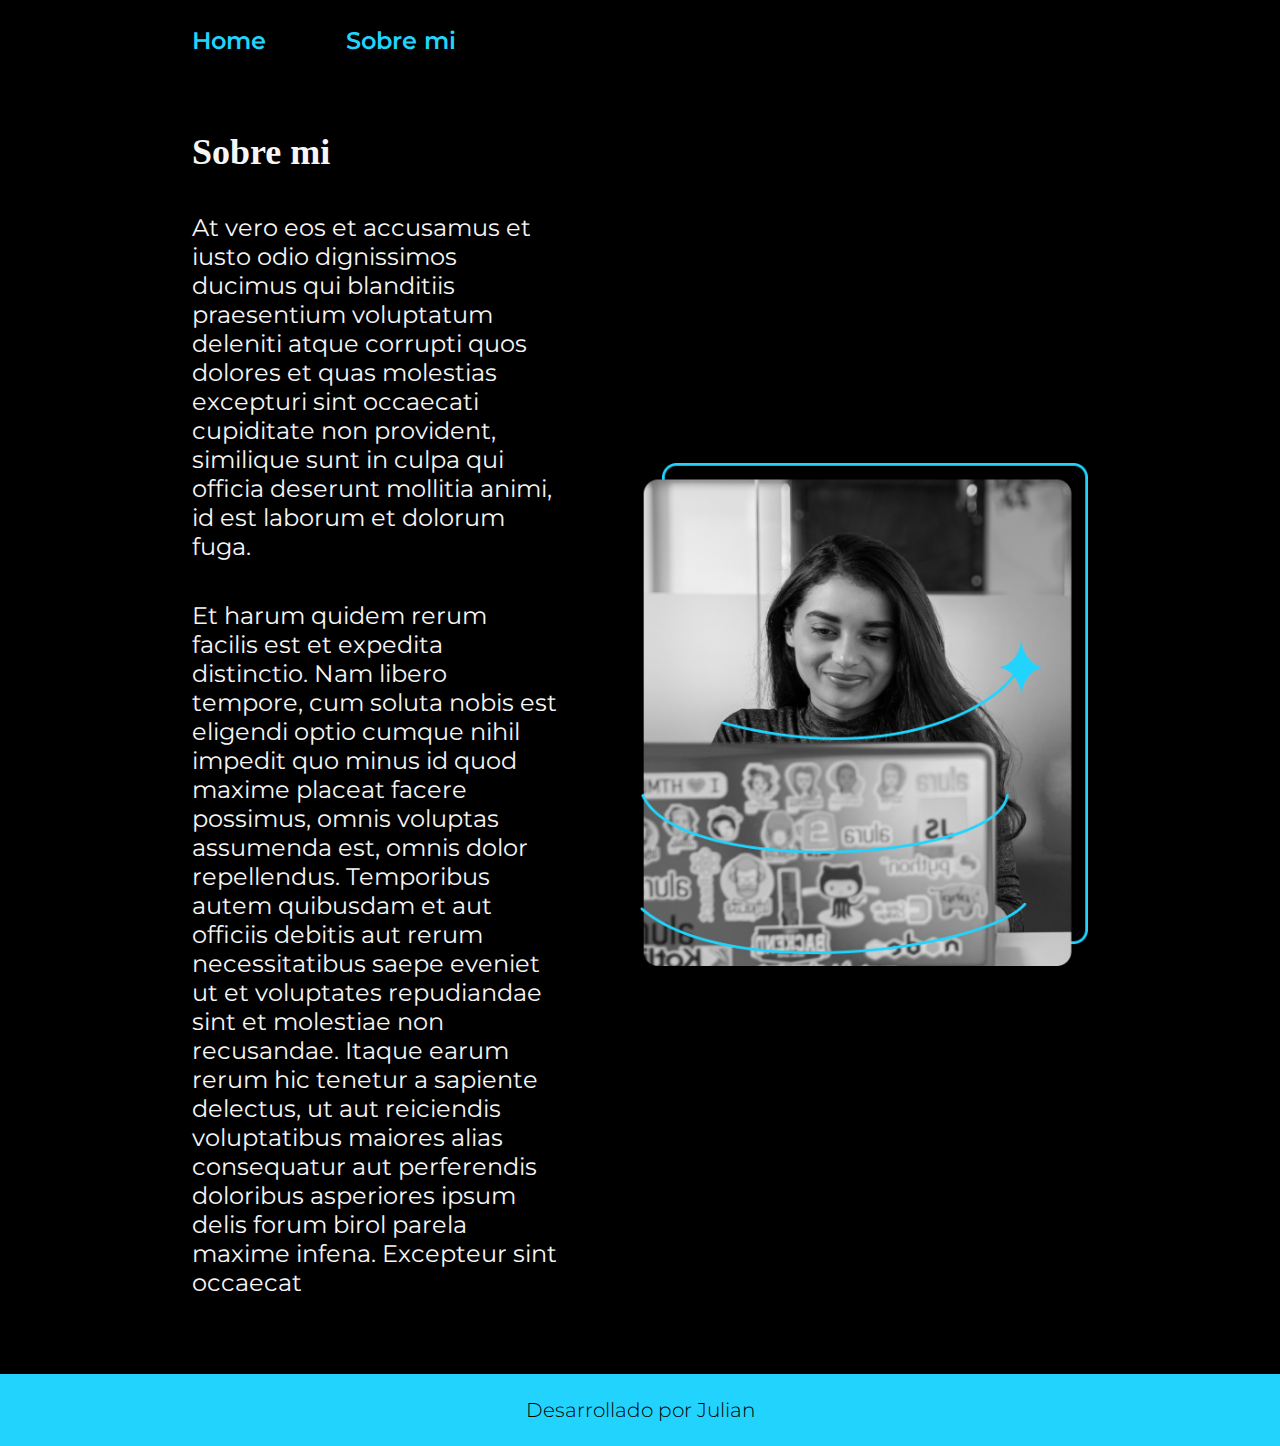
<file: Portafolio/about.html>
<!DOCTYPE html>
<html lang="es">
<head>
    <meta charset="UTF-8">
    <meta name="viewport" content="width=device-width, initial-scale=1.0">
    <title>Sobre mi</title>
    <link rel="stylesheet" href="./Style/style.css">
</head>
<body>
    <header class="header">
        <nav class="header_menu">
            <a class="header_menu_link"href="index.html">Home</a>
            <a class="header_menu_link"href="about.html">Sobre mi</a>
        </nav>
    </header>
    <main class="presentacion">
        <section class="Presentacion_contenido">
            <h1 class="Presentacion_contenido__titulo">Sobre mi</h1>
            <p class="Presentacion_contenido_texto">At vero eos et accusamus et iusto odio dignissimos ducimus qui blanditiis praesentium voluptatum deleniti atque corrupti quos dolores et quas molestias excepturi sint occaecati cupiditate non provident, similique sunt in culpa qui officia deserunt mollitia animi, id est laborum et dolorum fuga.</p>
            <p class="Presentacion_contenido_texto">Et harum quidem rerum facilis est et expedita distinctio. Nam libero tempore, cum soluta nobis est eligendi optio cumque nihil impedit quo minus id quod maxime placeat facere possimus, omnis voluptas assumenda est, omnis dolor repellendus. Temporibus autem quibusdam et aut officiis debitis aut rerum necessitatibus saepe eveniet ut et voluptates repudiandae sint et molestiae non recusandae. Itaque earum rerum hic tenetur a sapiente delectus, ut aut reiciendis voluptatibus maiores alias consequatur aut perferendis doloribus asperiores ipsum delis forum birol parela maxime infena. Excepteur sint occaecat</p>
        </section>
            <img class="Presentacion_imagen" src='./assets/Imagem.png' alt="Imagen de Ana Garcia trabajando">
    </main>
    <footer>
        <p class="footer">Desarrollado por Julian</p>
    </footer>
    </body>
</html>
</file>
<file: Portafolio/Style/style.css>
@import url('https://fonts.googleapis.com/css2?family=Montserrat+Alternates:ital,wght@0,100;0,200;0,300;0,400;0,500;0,600;0,700;0,800;0,900;1,100;1,200;1,300;1,400;1,500;1,600;1,700;1,800;1,900&family=Montserrat:ital,wght@0,100..900;1,100..900&display=swap');

:root{
    --color-primario: #000000;
    --color-segundario: #f6f6f6;
    --color-terciario: #22d4fd;

    --fuente-montserrat: "Montserrat", sans-serif;
    --fuente-krona: "Krona One","sans-serif"

}

*{
    padding: 0;
    margin: 0;
}

body {
    background-color: var(--color-primario);
    color: var(--color-segundario);
    height: 100vh;
    box-sizing: border-box;
}

.header {
    padding: 2% 0% 0% 15%;

}

.header_menu {
    display: flex;
    gap: 80px;

}

.header_menu_link {
    font-family: var(--fuente-montserrat);
    font-size: 1.5rem;
    font-weight: 600;
    color: var(--color-terciario);
    text-decoration: none;
}

.presentacion {
    display: flex;
    align-items: center;
    padding: 6% 15%;
    justify-content: space-between;
    gap: 82px;
}

.Presentacion_contenido {
    width: 50%;
    display: flex;
    flex-direction: column;
    gap: 40px;
}

.Presentacion_contenido__titulo {
    font-size: 36px;
    font-family: var(--fuente-krona);
}

.Titulo_destaque {
    color: var(--color-terciario);
}

.Presentacion_contenido_texto{
    font-family: var(--fuente-montserrat);
    font-size: 1.5rem;
}

.Presentacion_enlace {
    display: flex;
    justify-content:space-around;
    flex-direction: column;
    align-items: center;
    gap: 32px;
}

.Presentacion_enlace_subtitulo {
    font-family: var(--fuente-krona);
    font-size: 1.5rem;
    font-weight: 400;
}

.Presentacion_enlace_link {
    display: flex;
    justify-content: center;
    gap: 16px;
    border: 2px solid var(--color-terciario);
    width: 50%;
    text-align: center;
    border-radius: 6px;
    font-size: 1.5rem;
    font-weight: 600px;
    padding: 21.5px 0;
    text-decoration: none;
    color: var(--color-segundario);
    font-family: var(--fuente-montserrat);
    
}    

.Presentacion_enlace_link:hover {
    background-color: #101010;
}

.Presentacion_imagen {
    width: 50%;
}

.footer {
    background-color: var(--color-terciario);
    padding: 1.5rem;
    color: var(--color-primario);
    text-align: center;
    font-family: var(--fuente-montserrat);
    font-size: 20px;
    font-weight: 300;
}

@media (max-width: 1200px ) {
    .header{
        padding: 10%;
    }

    .header_menu {
        justify-content: center;
    }
   
    .presentacion {
        flex-direction: column-reverse;
        padding: 5%;
    }

    .Presentacion_contenido {
        width: auto;
    }
}
</file>
